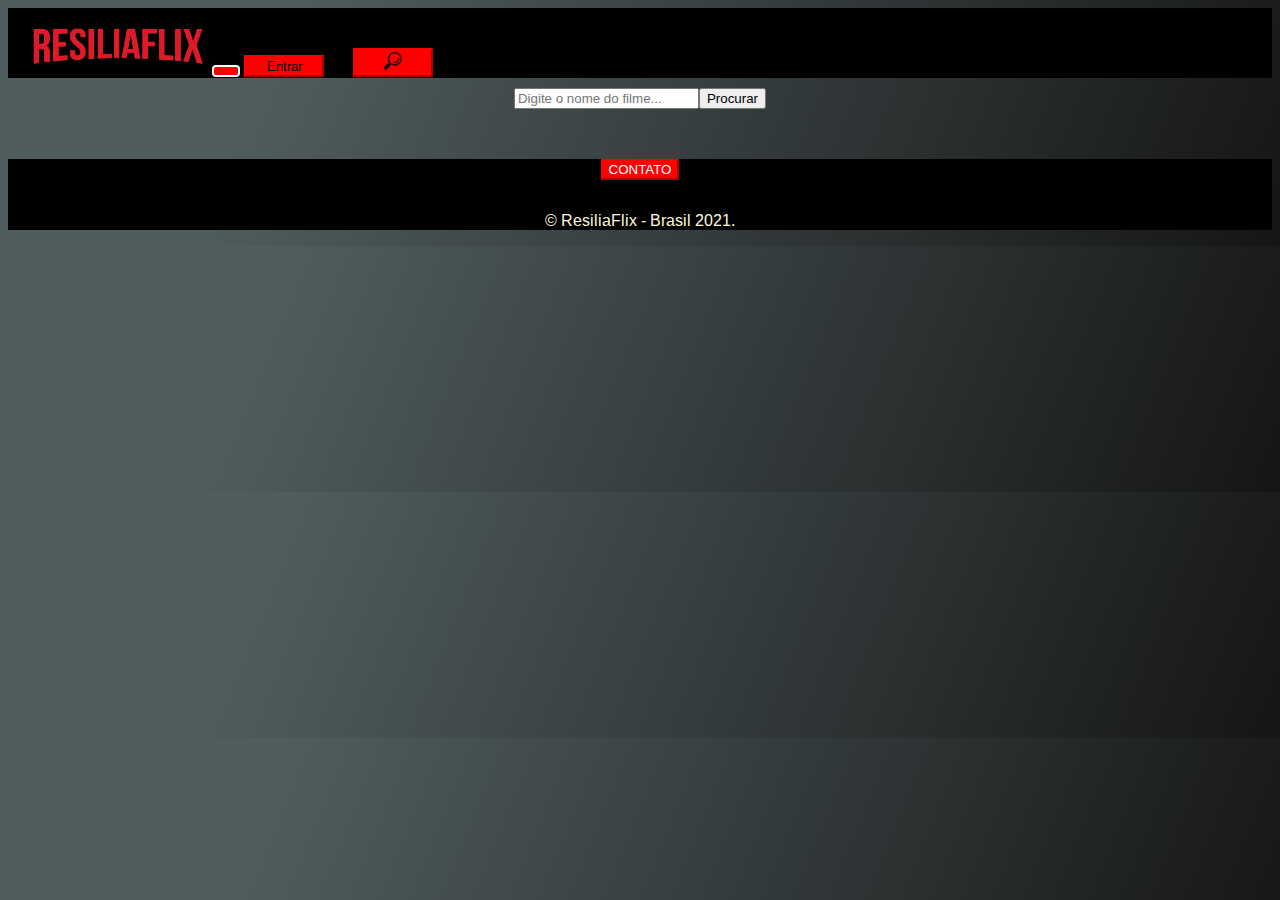
<file: html/busca.html>
<!DOCTYPE html>
<html lang="en">
<!--deixar em "en" pq buga na hora de mostrar o texto na pagina, a api esta em inglês-->

<head>
    <meta charset="UTF-8">
    <meta http-equiv="X-UA-Compatible" content="IE=edge">
    <meta name="viewport" content="width=device-width, initial-scale=1.0">
    <title>Procurar Filme</title>
    <!--bootstrap css-->
    <link href="https://cdn.jsdelivr.net/npm/bootstrap@5.0.0/dist/css/bootstrap.min.css" rel="stylesheet"
        integrity="sha384-wEmeIV1mKuiNpC+IOBjI7aAzPcEZeedi5yW5f2yOq55WWLwNGmvvx4Um1vskeMj0" crossorigin="anonymous">
    <!--meu css-->
    <link rel="stylesheet" href="../css/busca.css">
    <link rel="stylesheet" href="../css/headfoot.css">
</head>

<body>
    <header>
        <nav class="navbar navbar-expand-lg ">
            <div class="container-fluid justify-content-end">
                <a class="navbar-brand" href="#"><img class="resilia_logo fixed-top" id="voltar"
                        src="../images/resiliaflix_logo.png"></a>
                <button class="navbar-toggler" id="sandwich" type="button" data-bs-toggle="collapse"
                    data-bs-target="#navbarSupportedContent">
                    <span class="navbar-toggler-icon"></span>
                </button>
                <button class="btn btn-outline-success" id="entrar" type="submit">Entrar</button>
                <button class="btn btn-outline-success" id="searcBtn" type="submit"><img class="search-img"
                        src="../images/lupa.png"></button>
                </form>
            </div>
        </nav>
    </header>


    <form id="form" autocomplete="off">

        <div class="form-group">
            <label for="movie"></label>
            <input type="text" id="texto" placeholder="Digite o nome do filme..." onfocus="this.value='';">
            <!-- <button onclick="start()" class="btn">
                search
            </button>-->
            <button onclick="start()" class="btn btn-secondary">Procurar</button>
        </div>


    </form>
    <div class="container">



        <div id="resultado">

        </div>
    </div>



    <footer class="p-5 bottom fixed-bottom bottom-0">
        <button class="btn btn-outline-success" id="contato" type="submit">CONTATO</button>
        <p class="m-0">&#169; ResiliaFlix - Brasil 2021.</p>
    </footer>

    <script src="https://ajax.googleapis.com/ajax/libs/jquery/3.6.0/jquery.min.js"></script>
    <!--jquery-->

    <script src="../js/model/setBusca.js"></script>
    <!--js pag busca-->

    <script src="https://cdn.jsdelivr.net/npm/bootstrap@5.0.1/dist/js/bootstrap.bundle.min.js"
        integrity="sha384-gtEjrD/SeCtmISkJkNUaaKMoLD0//ElJ19smozuHV6z3Iehds+3Ulb9Bn9Plx0x4"
        crossorigin="anonymous"></script>
    <!--bootstrap js-->

    <script src="../js/view/voltaPagLogin.js"></script>
    <script src="../js/view/voltaPagContato.js"></script>
    <script src="../js/view/voltaPagBusca.js"></script>
    <script src="../js/view/voltaPagInicial.js"></script>

</body>


</html>
</file>
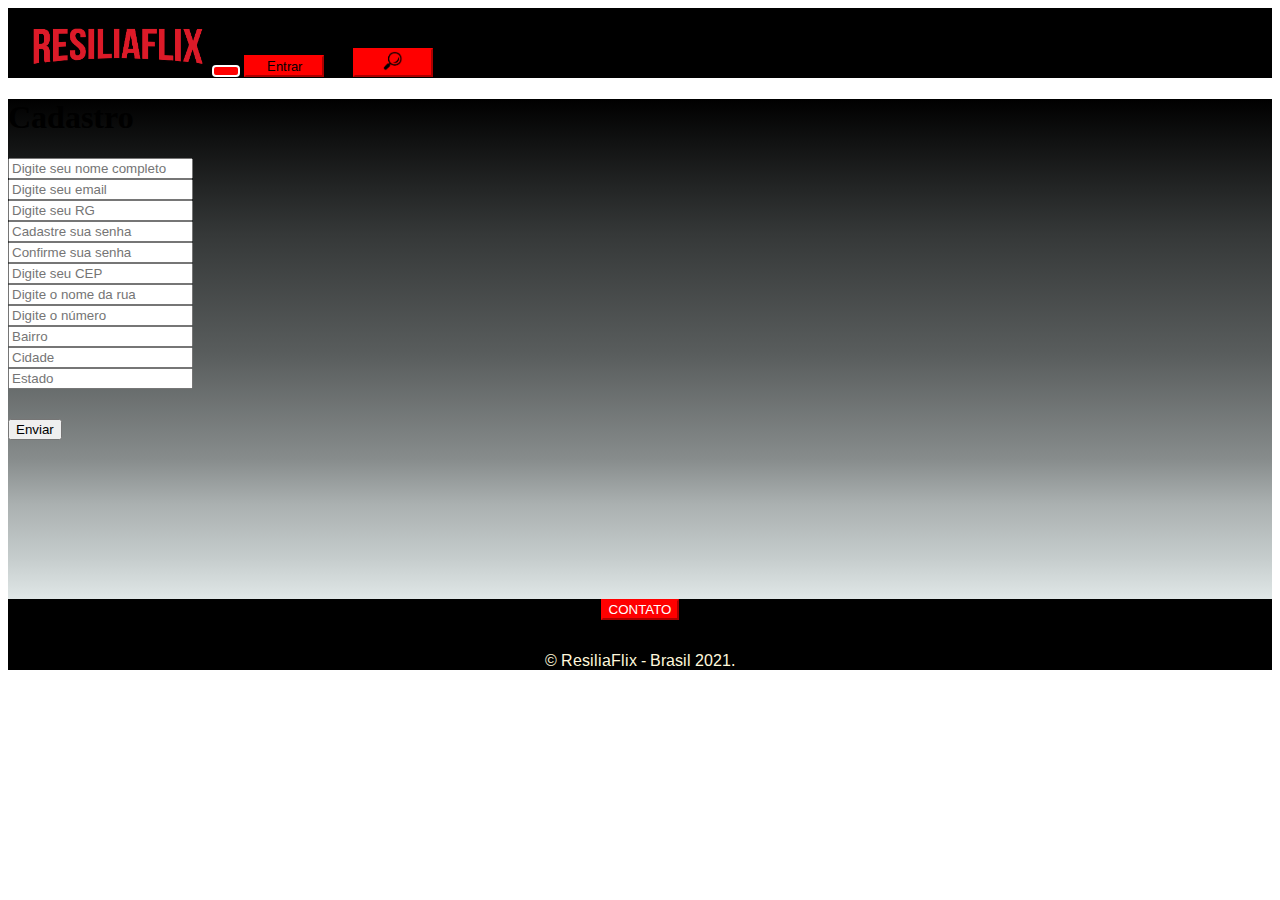
<file: html/cadastro.html>
<!DOCTYPE html>
<html lang="pt-br">

<head>
    <meta charset="UTF-8">
    <meta http-equiv="X-UA-Compatible" content="IE=edge">
    <meta name="viewport" content="width=device-width, initial-scale=1.0">
    <link rel="stylesheet" type="text/css" href="../css/cadastro.css" media="screen" />
    <link rel="stylesheet" type="text/css" href="../css/headfoot.css" media="screen" />
    <link href="https://cdn.jsdelivr.net/npm/bootstrap@5.0.1/dist/css/bootstrap.min.css" rel="stylesheet"
        integrity="sha384-+0n0xVW2eSR5OomGNYDnhzAbDsOXxcvSN1TPprVMTNDbiYZCxYbOOl7+AMvyTG2x" crossorigin="anonymous">
    <title>Página de Cadastro</title>
</head>

<body>
    <header>
        <nav class="navbar navbar-expand-lg ">
          <div class="container-fluid justify-content-end">
            <a class="navbar-brand" href="#"><img class="resilia_logo fixed-top" id="voltar"
                src="../images/resiliaflix_logo.png"></a>
            <button class="navbar-toggler" id="sandwich" type="button" data-bs-toggle="collapse"
              data-bs-target="#navbarSupportedContent">
              <span class="navbar-toggler-icon"></span>
            </button>
            <button class="btn btn-outline-success" id="entrar" type="submit">Entrar</button>
            <button class="btn btn-outline-success" id="searcBtn" type="submit"><img class="search-img"
                src="../images/lupa.png"></button>
            </form>
          </div>
        </nav>
      </header>
    <main>
        <div class="cadastro d-block"
            class="d-flex flex-column bd-highlight mb-3 d-flex justify-content-center d-flex align-items-center">
            <div class="p-2 bd-highlight d-flex justify-content-center d-flex align-items-center">
                <h1 class="text-light">Cadastro</h1>
            </div>
        </div>
        <div class="mae_input d-flex flex-row justify-content-center">
            <div class="input">
                <div class="p-2 bd-highlight d-flex justify-content-center d-flex align-items-center"><input type="text"
                        placeholder="Digite seu nome completo"></div>
                <div class="p-2 bd-highlight d-flex justify-content-center d-flex align-items-center"><input
                        type="email" placeholder="Digite seu email" id="femail"></div>
                <div class="p-2 bd-highlight d-flex justify-content-center d-flex align-items-center"><input type="text"
                        placeholder="Digite seu RG" id="frg"></div>
                <div class="p-2 bd-highlight d-flex justify-content-center d-flex align-items-center"><input
                        type="password" placeholder="Cadastre sua senha" id="fsenha"></div>
                <div class="p-2 bd-highlight d-flex justify-content-center d-flex align-items-center"><input
                        type="password" placeholder="Confirme sua senha" id="fconfirm"></div>
            </div>
            <div class="input">
                <div class="p-2 bd-highlight d-flex justify-content-center d-flex align-items-center"><input type="text"
                        placeholder="Digite seu CEP" id="fcep"></div>
                <div class="p-2 bd-highlight d-flex justify-content-center d-flex align-items-center"><input type="text"
                        placeholder="Digite o nome da rua" id="frua"></div>
                <div class="p-2 bd-highlight d-flex justify-content-center d-flex align-items-center"><input type="text"
                        placeholder="Digite o número" id="fnumero"></div>
                <div class="p-2 bd-highlight d-flex justify-content-center d-flex align-items-center"><input type="text"
                        placeholder="Bairro" id="fbairro"></div>
                <div class="p-2 bd-highlight d-flex justify-content-center d-flex align-items-center"><input type="text"
                        placeholder="Cidade" id="fcidade"></div>
                <div class="p-2 bd-highlight d-flex justify-content-center d-flex align-items-center"><input type="text"
                        placeholder="Estado" id="festado"></div>
            </div>
        </div>
        <div class="botao_input d-block">
            <div class="p-2 bd-highlight d-flex justify-content-center d-flex align-items-center"><button
            id="botao">Enviar</button>
        </div>
    </main>
    <footer class="p-5">
        <button class="btn btn-outline-success" id="contato" type="submit">CONTATO</button>
        <p class="m-0">&#169; ResiliaFlix - Brasil 2021.</p>
    </footer>
    <script src="https://code.jquery.com/jquery-3.6.0.min.js"
        integrity="sha256-/xUj+3OJU5yExlq6GSYGSHk7tPXikynS7ogEvDej/m4=" crossorigin="anonymous"></script>
    <script src="../js/controller/execApiCEP.js"></script>
    <script src="../js/view/execCEP.js"></script>
    <script src="../js/view/checkNovaConta.js"></script>
    <script src="../js/view/voltaPagLogin.js"></script>
    <script src="../js/view/voltaPagContato.js"></script>
    <script src="../js/view/voltaPagBusca.js"></script>
    <script src="../js/view/voltaPagInicial.js"></script>
</body>

</html>
</file>
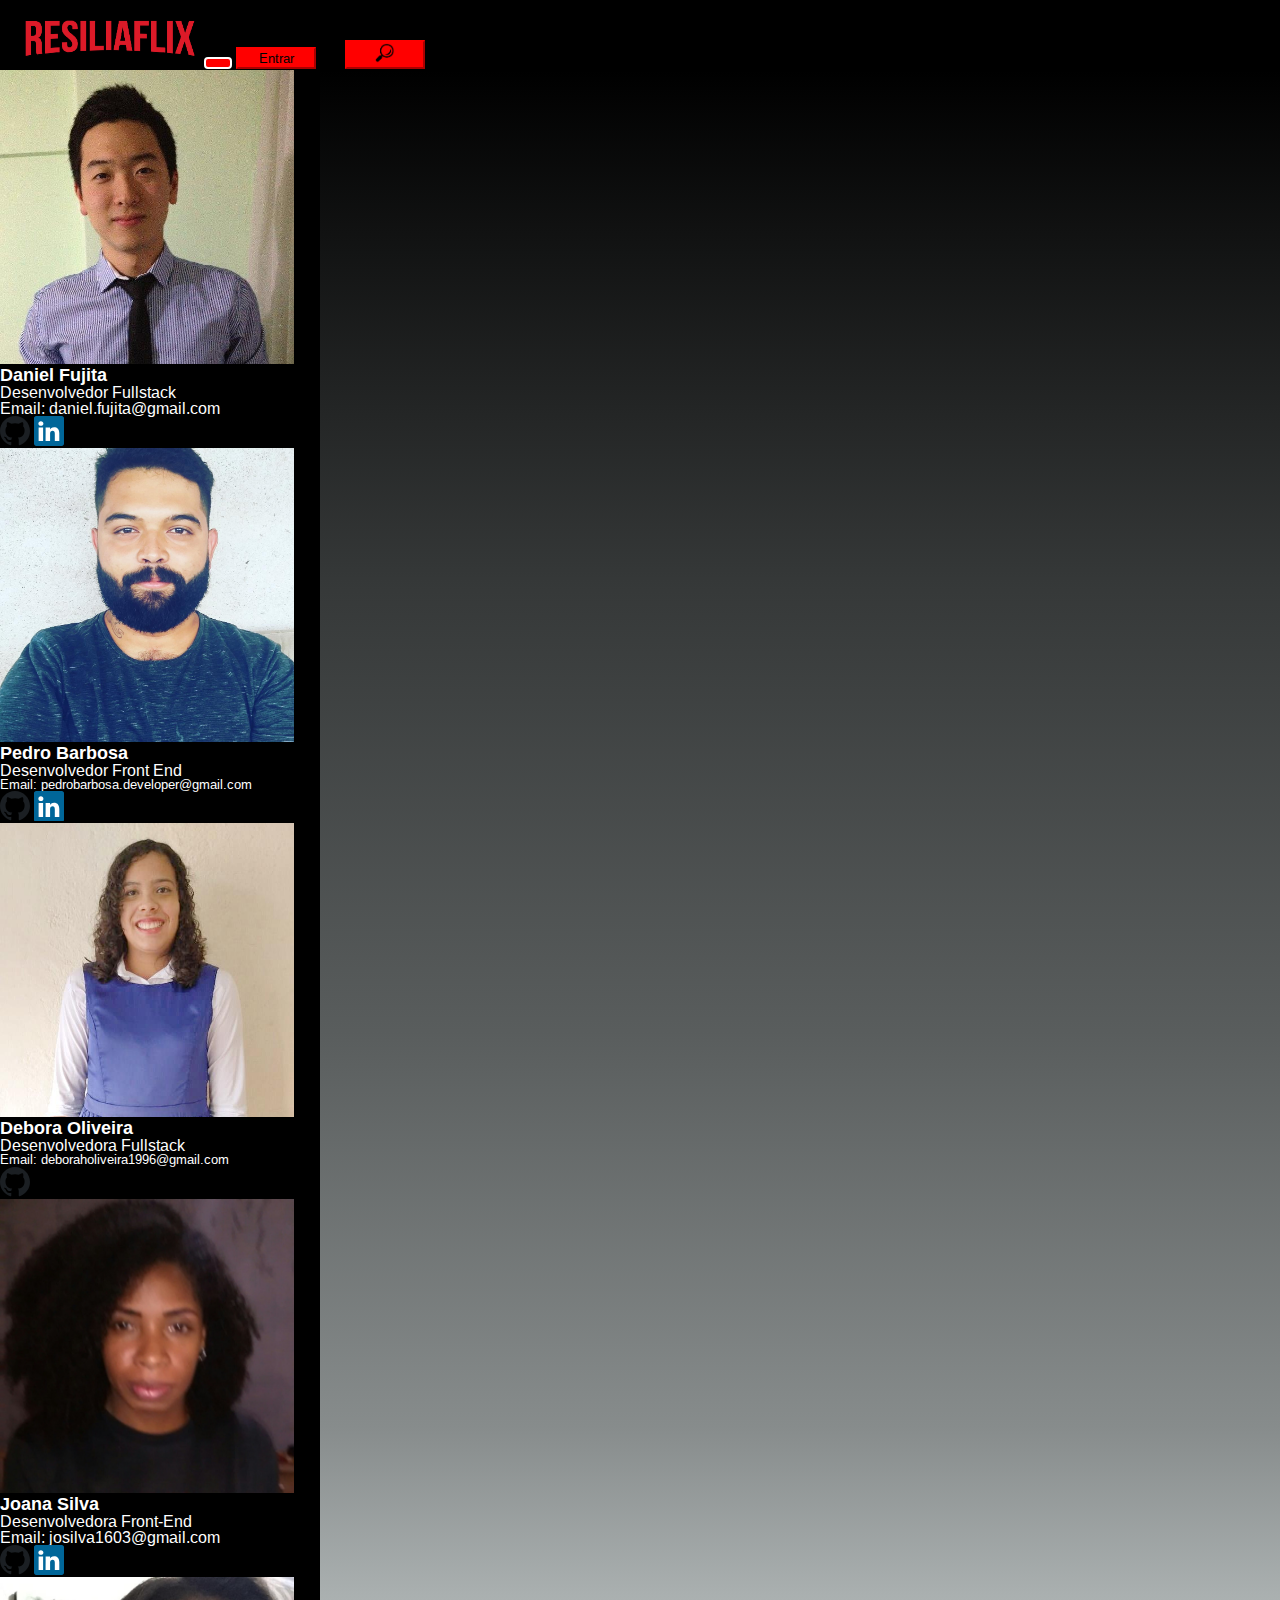
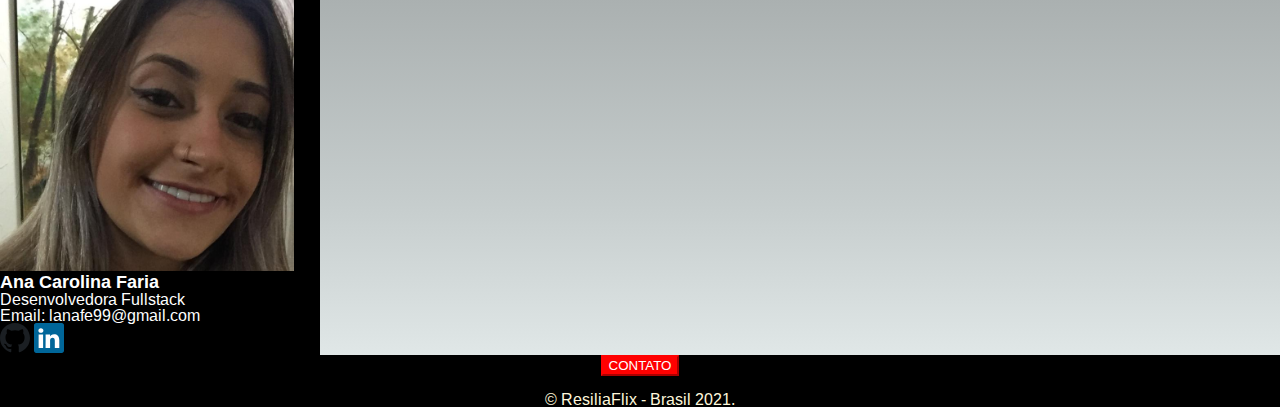
<file: html/contato.html>
<!DOCTYPE html>
<html lang="pt-br">

<head>
  <meta charset="UTF-8">
  <meta http-equiv="X-UA-Compatible" content="IE=edge">
  <meta name="viewport" content="width=device-width, initial-scale=1.0">
  <!-- bootstrap link -->
  <link href="https://cdn.jsdelivr.net/npm/bootstrap@5.0.0/dist/css/bootstrap.min.css" rel="stylesheet"
    integrity="sha384-wEmeIV1mKuiNpC+IOBjI7aAzPcEZeedi5yW5f2yOq55WWLwNGmvvx4Um1vskeMj0" crossorigin="anonymous">
  <!-- bootstrap link -->
  <link rel="stylesheet" href="../css/reset.css">
  <link rel="stylesheet" href="../css/contato.css">
  <link rel="stylesheet" href="../css/headfoot.css">
  <link rel="shortcut icon" href="../images/favicon.png" type="image/x-icon">
  <title>ResiliaFlix - assistir a séries online, assistir a filmes online.</title>
</head>

<body>
  <header>
    <nav class="navbar navbar-expand-lg ">
      <div class="container-fluid justify-content-end">
        <a class="navbar-brand" href="#"><img class="resilia_logo fixed-top" id="voltar"
            src="../images/resiliaflix_logo.png"></a>
        <button class="navbar-toggler" id="sandwich" type="button" data-bs-toggle="collapse"
          data-bs-target="#navbarSupportedContent">
          <span class="navbar-toggler-icon"></span>
        </button>
        <button class="btn btn-outline-success" id="entrar" type="submit">Entrar</button>
        <button class="btn btn-outline-success" id="searcBtn" type="submit"><img class="search-img"
            src="../images/lupa.png"></button>
        </form>
      </div>
    </nav>
  </header>

  <main>
    <section class="row justify-content-center fundoContato">

      <div class="card h-100 m-3 bg-gradient">
        <img src="../images/danielfujita.jpeg" class="foto img-fluid card-img-top img-thumbnail rounded mt-2"
          alt="Foto de perfil Daniel Fujita">
        <div class="card-body flex-grow-0">
          <h5 class="card-title">Daniel Fujita</h5>
          <p class="card-text mb-1">Desenvolvedor Fullstack</p>
          <p class="card-text">Email: daniel.fujita@gmail.com</p>
        </div>
        <div class="card-body ps-3 pt-0 mb-0">
          <a href="https://github.com/DanielOsw22" class="card-link">
            <img class="bg-light rounded-circle" src="../images/github.svg" width="30rem" height="30rem">
          </a>
          <a href="https://www.linkedin.com/in/daniel-fujita-88921a1a/" class="card-link">
            <img class="bg-light rounded-circle" src="../images/linkedin.svg" width="30rem" height="30rem">
          </a>
        </div>
      </div>

      <div class="card h-100 m-3 bg-gradient">
        <img src="../images/Pedro Barbosa.jpg" class="foto img-fluid card-img-top img-thumbnail rounded mt-2"
          alt="Foto de perfil Pedro Barbosa">
        <div class="card-body flex-grow-0">
          <h5 class="card-title">Pedro Barbosa</h5>
          <p class="card-text mb-1">Desenvolvedor Front End</p>
          <p class="card-text fonte-email">Email: pedrobarbosa.developer@gmail.com</p>
        </div>
        <div class="card-body ps-3 pt-0 mb-0" height="144px">
          <a href="https://github.com/1PedroBarbosa" class="card-link">
            <img class="bg-light rounded-circle" src="../images/github.svg" width="30rem" height="30rem">
          </a>
          <a href="https://www.linkedin.com/in/pedro-ronald-barbosa/" class="card-link">
            <img class="bg-light rounded-circle" src="../images/linkedin.svg" width="30rem" height="30rem">
          </a>
        </div>
      </div>

      <div class="card h-100 m-3 bg-gradient">
        <img src="../images/Debora Oliveira.jpg" class="foto img-fluid card-img-top img-thumbnail rounded mt-2"
          alt="Foto de perfil Debora Oliveira">
        <div class="card-body flex-grow-0">
          <h5 class="card-title">Debora Oliveira</h5>
          <p class="card-text mb-1">Desenvolvedora Fullstack</p>
          <p class="card-text fonte-email">Email: deboraholiveira1996@gmail.com</p>
        </div>
        <div class="card-body ps-3 pt-0 mb-0">
          <a href="https://github.com/Deborah0liveira" class="card-link">
            <img class="bg-light rounded-circle" src="../images/github.svg" width="30rem" height="30rem">
          </a>
        </div>
      </div>

      <div class="card h-100 m-3 bg-gradient">
        <img src="../images/Joana Silva.jpg" class="foto img-fluid card-img-top img-thumbnail rounded mt-2"
          alt="Foto de perfil Joana Silva">
        <div class="card-body flex-grow-0">
          <h5 class="card-title">Joana Silva</h5>
          <p class="card-text mb-1">Desenvolvedora Front-End</p>
          <p class="card-text">Email: josilva1603@gmail.com</p>
        </div>
        <div class="card-body ps-3 pt-0 mb-0">
          <a href="https://github.com/Joana-Silvas" class="card-link">
            <img class="bg-light rounded-circle" src="../images/github.svg" width="30rem" height="30rem">
          </a>
          <a href="https://www.linkedin.com/in/joana-silva-374868212" class="card-link">
            <img class="bg-light rounded-circle" src="../images/linkedin.svg" width="30rem" height="30rem">
          </a>
        </div>
      </div>

      <div class="card h-100 m-3 bg-gradient">
        <img src="../images/Ana Carolina.jpeg" class="foto img-fluid card-img-top img-thumbnail rounded mt-2"
          alt="Foto de perfil Ana Carolina faria">
        <div class="card-body flex-grow-0">
          <h5 class="card-title">Ana Carolina Faria</h5>
          <p class="card-text mb-1">Desenvolvedora Fullstack</p>
          <p class="card-text">Email: lanafe99@gmail.com</p>
        </div>
        <div class="card-body ps-3 pt-0 mb-0">
          <a href="https://github.com/lanafe" class="card-link">
            <img class="bg-light rounded-circle" src="../images/github.svg" width="30rem" height="30rem">
          </a>
          <a href="https://www.linkedin.com/in/ana-carolina-faria-erthal-903008202/" class="card-link">
            <img class="bg-light rounded-circle" src="../images/linkedin.svg" width="30rem" height="30rem">
          </a>
        </div>
      </div>

    </section>
  </main>

  <footer class="p-5">
    <button class="btn btn-outline-success" id="contato" type="submit">CONTATO</button>
    <p class="m-0">&#169; ResiliaFlix - Brasil 2021.</p>
  </footer>
  
  
  <script src="https://cdn.jsdelivr.net/npm/@popperjs/core@2.9.2/dist/umd/popper.min.js"
    integrity="sha384-IQsoLXl5PILFhosVNubq5LC7Qb9DXgDA9i+tQ8Zj3iwWAwPtgFTxbJ8NT4GN1R8p"
    crossorigin="anonymous"></script>
  <script src="https://cdn.jsdelivr.net/npm/bootstrap@5.0.0/dist/js/bootstrap.min.js"
    integrity="sha384-lpyLfhYuitXl2zRZ5Bn2fqnhNAKOAaM/0Kr9laMspuaMiZfGmfwRNFh8HlMy49eQ"
    crossorigin="anonymous"></script>
  <script src="https://code.jquery.com/jquery-3.6.0.min.js"
    integrity="sha256-/xUj+3OJU5yExlq6GSYGSHk7tPXikynS7ogEvDej/m4=" crossorigin="anonymous"></script>

    <script src="../js/view/voltaPagLogin.js"></script>
    <script src="../js/view/voltaPagContato.js"></script>
    <script src="../js/view/voltaPagBusca.js"></script>
    <script src="../js/view/voltaPagInicial.js"></script>
</body>
</file>
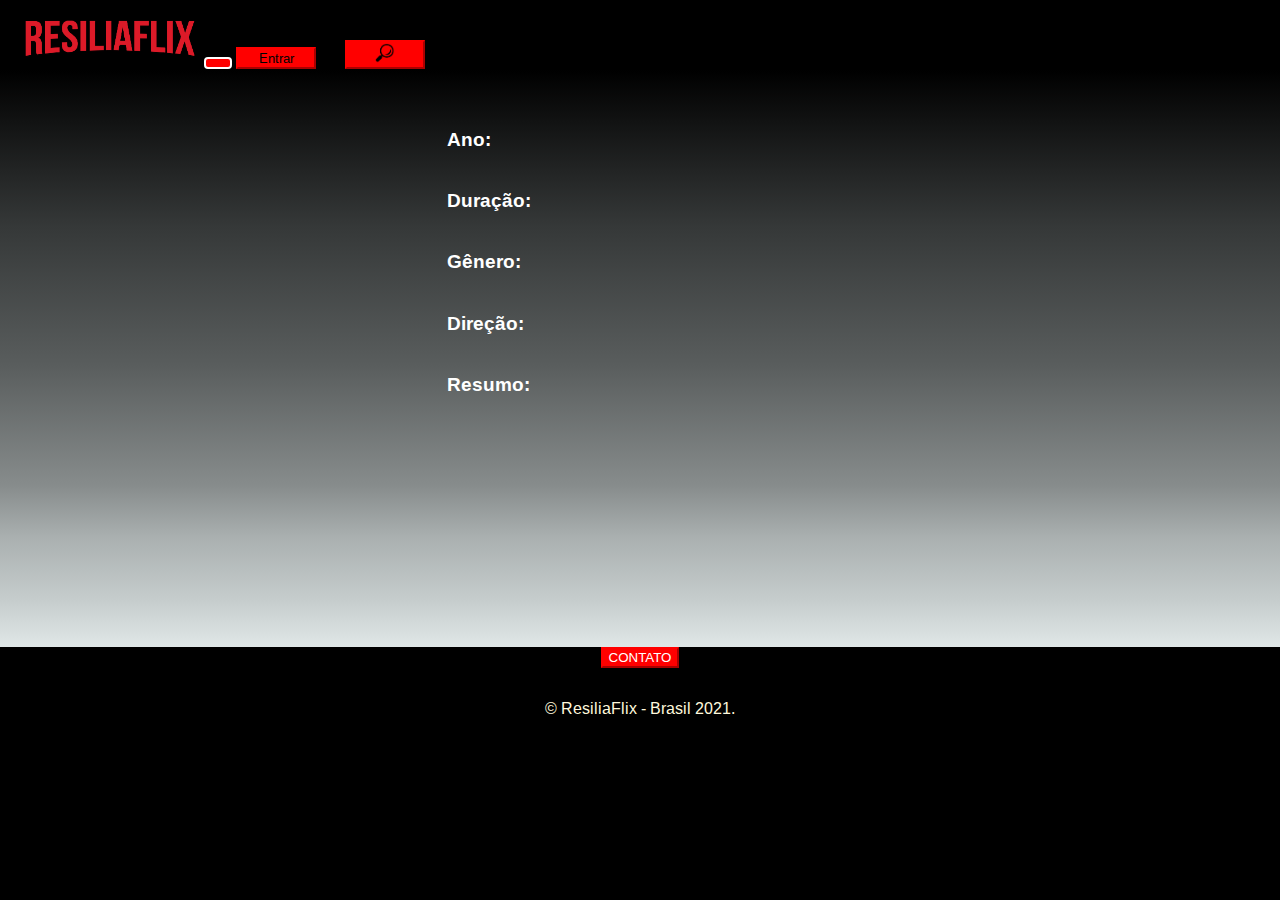
<file: html/infos.html>
<!DOCTYPE html>
<html lang="pt-br">

<head>
    <meta charset="UTF-8">
    <meta http-equiv="X-UA-Compatible" content="IE=edge">

    <meta name="viewport" content="width=device-width, initial-scale=1.0">
    <link href="https://cdn.jsdelivr.net/npm/bootstrap@5.0.1/dist/css/bootstrap.min.css" rel="stylesheet"
        integrity="sha384-+0n0xVW2eSR5OomGNYDnhzAbDsOXxcvSN1TPprVMTNDbiYZCxYbOOl7+AMvyTG2x" crossorigin="anonymous">
    <link rel="stylesheet" href="../css/headfoot.css">
    <link rel="stylesheet" href="../css/info.css">
    <link rel="shortcut icon" href="./images/favicon.png" type="image/x-icon">
    <title>ResiliaFlix - assistir a séries online, assistir a filmes online</title>
</head>

<body>
    <header>
        <nav class="navbar navbar-expand-lg ">
            <div class="container-fluid justify-content-end">
                <a class="navbar-brand" href="#"><img class="resilia_logo fixed-top" id="voltar"
                        src="../images/resiliaflix_logo.png"></a>
                <button class="navbar-toggler" id="sandwich" type="button" data-bs-toggle="collapse"
                    data-bs-target="#navbarSupportedContent">
                    <span class="navbar-toggler-icon"></span>
                </button>
                <button class="btn btn-outline-success" id="entrar" type="submit">Entrar</button>
                <button class="btn btn-outline-success" id="searcBtn" type="submit"><img class="search-img"
                        src="../images/lupa.png"></button>
                </form>
            </div>
        </nav>
    </header>
    <main>
        <div id="main">
            <div id=infos>
                <img id="poster">
                <div id="detalhes">
                    <h1 id="titulo"></h1>
                    <h3>Ano:</h3>
                    <h4 id="ano"></h4>
                    <h3>Duração:</h3>
                    <h4 id="duracao"></h4>
                    <h3>Gênero:</h3>
                    <h4 id="genero"></h4>
                    <h3>Direção:</h3>
                    <h4 id="diretor"></h4>
                    <h3>Resumo:</h3>
                    <h4 id="resumo"></h4>
                </div>
            </div>
        </div>
    </main>
    <footer class="p-5 relative-bottom">
        <button class="btn btn-outline-success" id="contato" type="submit">CONTATO</button>
        <p class="m-0">&#169; ResiliaFlix - Brasil 2021.</p>
    </footer>

    <script src="https://code.jquery.com/jquery-3.6.0.min.js"
        integrity="sha256-/xUj+3OJU5yExlq6GSYGSHk7tPXikynS7ogEvDej/m4=" crossorigin="anonymous"></script>
    <script src="../js/view/execInfosFilme.js"></script>
    <script src="../js/controller/execApiOMDB.js"></script>
    <script src="../js/model/setIDFilmeInfo.js"></script>

    <script src="../js/view/voltaPagLogin.js"></script>
    <script src="../js/view/voltaPagContato.js"></script>
    <script src="../js/view/voltaPagBusca.js"></script>
    <script src="../js/view/voltaPagInicial.js"></script>
</body>
</file>
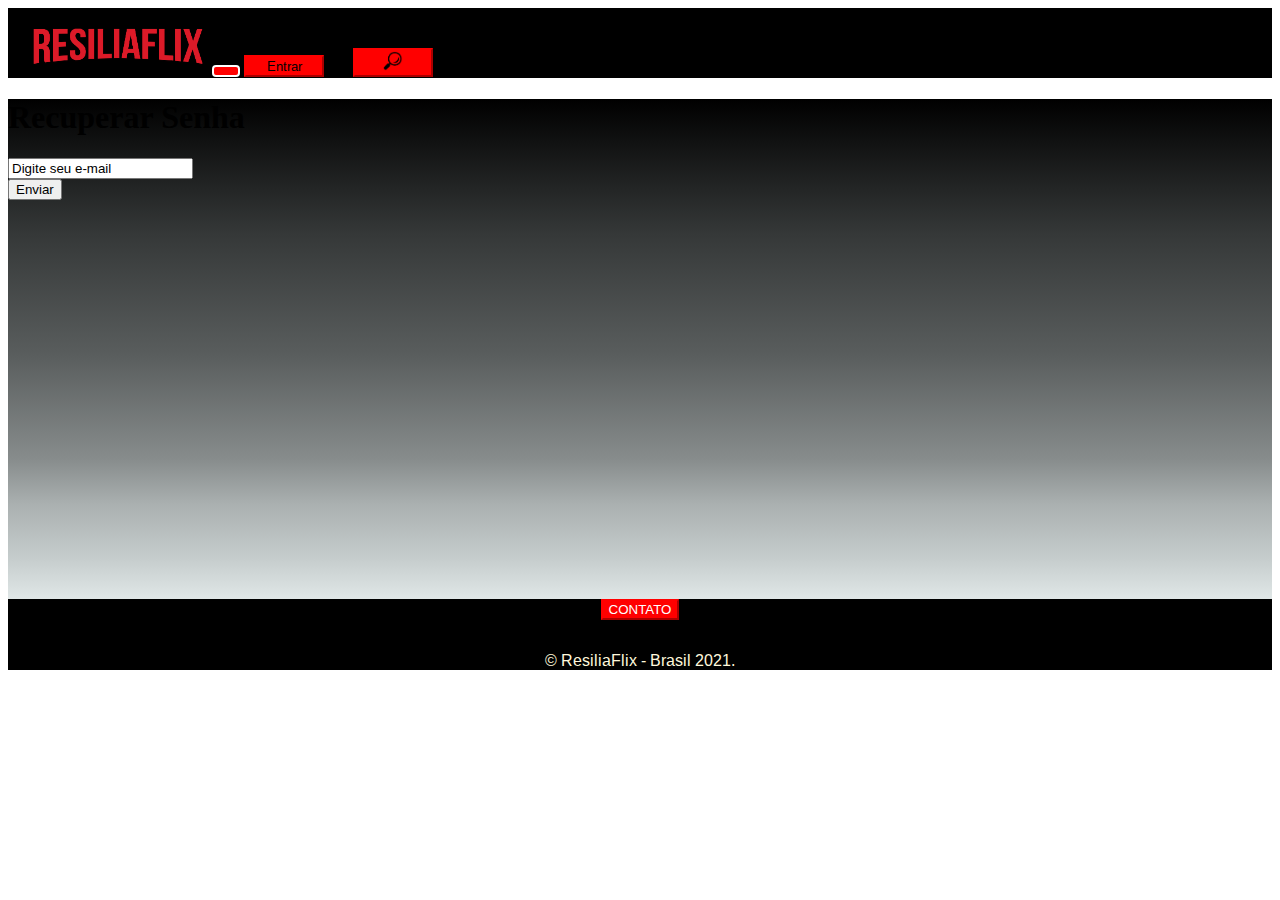
<file: html/RecupSenha.html>
<!DOCTYPE html>
<html lang="pt-br">

<head>
    <meta charset="UTF-8">
    <meta http-equiv="X-UA-Compatible" content="IE=edge">
    <meta name="viewport" content="width=device-width, initial-scale=1.0">
    <link rel="stylesheet" type="text/css" href="../css/headfoot.css">
    <link rel="stylesheet" type="text/css" href="../css/RecupSenha.css">
    
    <link href="https://cdn.jsdelivr.net/npm/bootstrap@5.0.1/dist/css/bootstrap.min.css" rel="stylesheet"
        integrity="sha384-+0n0xVW2eSR5OomGNYDnhzAbDsOXxcvSN1TPprVMTNDbiYZCxYbOOl7+AMvyTG2x" crossorigin="anonymous">
    <title>Recuperar senha</title>
</head>

<body>
    <header>
        <nav class="navbar navbar-expand-lg ">
          <div class="container-fluid justify-content-end">
            <a class="navbar-brand" href="#"><img class="resilia_logo fixed-top" id="voltar"
                src="../images/resiliaflix_logo.png"></a>
            <button class="navbar-toggler" id="sandwich" type="button" data-bs-toggle="collapse"
              data-bs-target="#navbarSupportedContent">
              <span class="navbar-toggler-icon"></span>
            </button>
            <button class="btn btn-outline-success" id="entrar" type="submit">Entrar</button>
            <button class="btn btn-outline-success" id="searcBtn" type="submit"><img class="search-img"
                src="../images/lupa.png"></button>
            </form>
          </div>
        </nav>
      </header>
    <main>
        <div class="mae d-flex flex-column justify-content-center align-items-center">
        <div class="conteudo p-2 bd-highlight d-flex justify-content-center align-items-center">
            <h1 class="text-light">Recuperar Senha</h1>
        </div>
        <div class="conteudo p-2 bd-highlight d-flex justify-content-center align-items-center">
            <input type="email" id="femail" value="Digite seu e-mail">
        </div>
        <div class="conteudo p-2 bd-highlight d-flex justify-content-center align-items-center">
            <button id="botao">Enviar</button>
        </div>
    </div>
    </main>
    <footer class="p-5">
        <button class="btn btn-outline-success" id="contato" type="submit">CONTATO</button>
        <p class="m-0">&#169; ResiliaFlix - Brasil 2021.</p>
      </footer>
    <script src="https://code.jquery.com/jquery-3.6.0.min.js"
        integrity="sha256-/xUj+3OJU5yExlq6GSYGSHk7tPXikynS7ogEvDej/m4=" crossorigin="anonymous"></script>
    <script src="../js/view/checkEmail.js"></script>
    <script src="../js/view/voltaPagLogin.js"></script>
    <script src="../js/view/voltaPagContato.js"></script>
    <script src="../js/view/voltaPagBusca.js"></script>
    <script src="../js/view/voltaPagInicial.js"></script>
</body>

</html>
</file>
<file: css/busca.css>
@import url('https://fonts.googleapis.com/css2?family=KoHo:wght@200&display=swap');

body {
    background: rgb(80,93,95);
    background: linear-gradient(112deg, rgba(80,93,95,1) 20%, rgba(21,21,21,1) 100%);
}

.logo{
    margin-top: 5px;
    margin-left:20px;
    width: 180px;
    transition: 0.5s;
}

.logo:hover{
    width: 190px;
}


.container {
    background: rgb(80,93,95);
    background: linear-gradient(112deg, rgba(80,93,95,1) 20%, rgba(21,21,21,1) 100%);
  
    width: 80%;
    height: 80%;
    /*width: 600px;
    height: 600px;*/
    border-radius: 8px;
    margin-top: 20px;
    margin-bottom: 50px;
    -webkit-box-shadow: 4px 6px 13px -2px rgba(8, 8, 8, 0.6);
    -moz-box-shadow:    4px 6px 13px -2px rgba(8, 8, 8, 0.6);
    box-shadow:         4px 6px 13px -2px rgba(12, 12, 12, 0.6);
}

.img {
    width: 35%;
    height: 35%;
    border-radius: 5px;
    align-items: center;
   /* margin-top: 55px;*/
    margin-right:  auto;
    margin-left:  auto;
    display: block;
   
}


#result{
    margin-top: 15px;
    padding-top: 5px;
}

#result h2 {
    display: flex;
    font-family: cursive;
    align-items: center;
    text-align: justify;
}

h2{
    color: white;
    font-family: 'KoHo', sans-serif;
}

.form-group{
    display: flex;
    justify-content: center;
   margin: 10px;
}


.nav-link{
    color: darkgrey;
}

.nav-link:hover{
    color: grey;
}
</file>
<file: css/headfoot.css>
@import url('https://fonts.googleapis.com/css2?family=Arimo&family=Bebas+Neue&display=swap');
/* font-family: 'Arimo', sans-serif; */

#entrar {
    color: white;
    border-color: red;
    background-color: red;
    margin-top: 10px;
    margin-right: 25px;
    width: 80px;
    color: black;
    font-family: 'Arimo', sans-serif;
}
#searcBtn {
    color: white;
    border-color: red;
    background-color: red;
    width: 80px;
    margin-top: 10px;
}

#contato {
    color: white;
    border-color: red;
    background-color: red;
    margin-bottom: 15px;
}

.search-img {
    height: 20px;
}

header {
    background-color: black;
    height: 70px;
}

/* logo lateral */
.resilia_logo{
    margin-top: 15px;
    margin-left:20px;
    width: 180px;
    transition: 0.5s;
}

.resilia_logo:hover{
    width: 190px;
}

#navbarSupportedContent {
    border-color: white;
}

#navbarDropdown {
    margin-top: -35px;
    border-color: white;
}
/* //botão responsivo// */
.navbar-toggler {
    padding: .25rem .75rem;
    font-size: 1.25rem;
    line-height: 1;
    background-color: red;
    border: 2px solid transparent;
    border-radius: .25rem;
    transition: box-shadow .15s ease-in-out;
    border-color: white;
}

.menuResilia{
    margin-top: 15px;
    color: white;
    border-radius: 4px;
    background-color: black;
    border-color: white;
}

.dropdown {
    margin-top: 18px;
    margin-right: 25px;
    border-color: white;
} 
/* botão pesquisar */

.nav-link:focus, .nav-link:hover {
    color:white;
}

footer {
    font-family:'Arimo', sans-serif;
    color:cornsilk;
    background-color: black;
    text-align: center;
}
.title{
    color: white;
}
texto2{
    color: white;
}

@media (max-width:1000px) {

#texto-mais-chato {
        display: none;
    }
    .nav-item {
        display: none;
    }
    #navbarSupportedContent{
        display: none;
    }
    #sandwich{
        display: none;
    }
    .resilia_logo{
        align-items: center;
    }

    .texto-chato {
        display:none;
    }
    .form-control {
        width: 100%;
    }
    #button-addon2{
        width: 500px;
    }
    #searcBtn {
        display: none;
    }
}
</file>
<file: css/cadastro.css>
@import url('https://fonts.googleapis.com/css2?family=Arimo&family=Bebas+Neue&display=swap');
/* font-family: 'Arimo', sans-serif; */

main{
    height: 500px;
    background: rgb(224,231,231);
    background: linear-gradient(0deg, rgba(224,231,231,1) 0%, rgba(198,205,205,1) 8%, rgba(170,176,176,1) 19%, rgba(135,140,140,1) 28%, rgba(89,93,93,1) 49%, rgba(53,56,56,1) 73%, rgba(0,0,0,1) 100%);
}

.botao_input {
    padding-top: 30px;
}
</file>
<file: css/contato.css>
@import url('https://fonts.googleapis.com/css2?family=Arimo&family=Bebas+Neue&display=swap');
/* font-family: 'Arimo', sans-serif; */


.fundoContato {
    background: linear-gradient(0deg, rgba(224,231,231,1) 0%, rgba(198,205,205,1) 8%, rgba(170,176,176,1) 19%, rgba(135,140,140,1) 28%, rgba(89,93,93,1) 49%, rgba(53,56,56,1) 73%, rgba(0,0,0,1) 100%);
}

.card {
    font-family: 'Arimo', sans-serif;
    max-width: 20rem;
    background-color: black;
    color:white;
}

a{color: black;}

h5 {font-weight: bold;
font-size: large;}

img{object-fit: cover;
object-position: 0% 0%;}

.fonte-email{
    font-size: 13.4px;
}

.foto{
    width: 294px;
    height: 294px;
}
</file>
<file: css/info.css>
@import url('https://fonts.googleapis.com/css2?family=Arimo&family=Bebas+Neue&display=swap');
/* font-family: 'Arimo', sans-serif; */

body {
    background-color: rgb(0, 0, 0);
    margin: 0;
    color: white;
    font-family: 'Arimo', sans-serif;
}

#main {
    background: linear-gradient(0deg, rgba(224,231,231,1) 0%, rgba(198,205,205,1) 8%, rgba(170,176,176,1) 19%, rgba(135,140,140,1) 28%, rgba(89,93,93,1) 49%, rgba(53,56,56,1) 73%, rgba(0,0,0,1) 100%);
    width: 100%;
    text-align: left;
}

#infos {
    display: flex;
    flex-direction: row;
    padding: 3%
}

#poster {
    width:30%;
    height: 50.268%;
    margin-right: 2%;
}

#detalhes {
    display: flex;
    flex-direction: column;
    justify-content: space;
    padding-left: 2%;
    padding-right: 2%;
    height: 500px;
}

#titulo {
    margin: 0.5%;
}
#ano {
    margin: 0.5%;
}
#duracao {
    margin: 0.5%;
}
#genero {
    margin: 0.5%;
}
#diretor {
    margin: 0.5%;
}
#resumo {
    margin: 0.5%;
}
</file>
<file: css/RecupSenha.css>
@import url('https://fonts.googleapis.com/css2?family=Arimo&family=Bebas+Neue&display=swap');
/* font-family: 'Arimo', sans-serif; */


main{
    height: 500px;
    background: rgb(224,231,231);
    background: linear-gradient(0deg, rgba(224,231,231,1) 0%, rgba(198,205,205,1) 8%, rgba(170,176,176,1) 19%, rgba(135,140,140,1) 28%, rgba(89,93,93,1) 49%, rgba(53,56,56,1) 73%, rgba(0,0,0,1) 100%);
}

.mae{
    height: 100%;
    padding-bottom: 60px;
}
</file>
